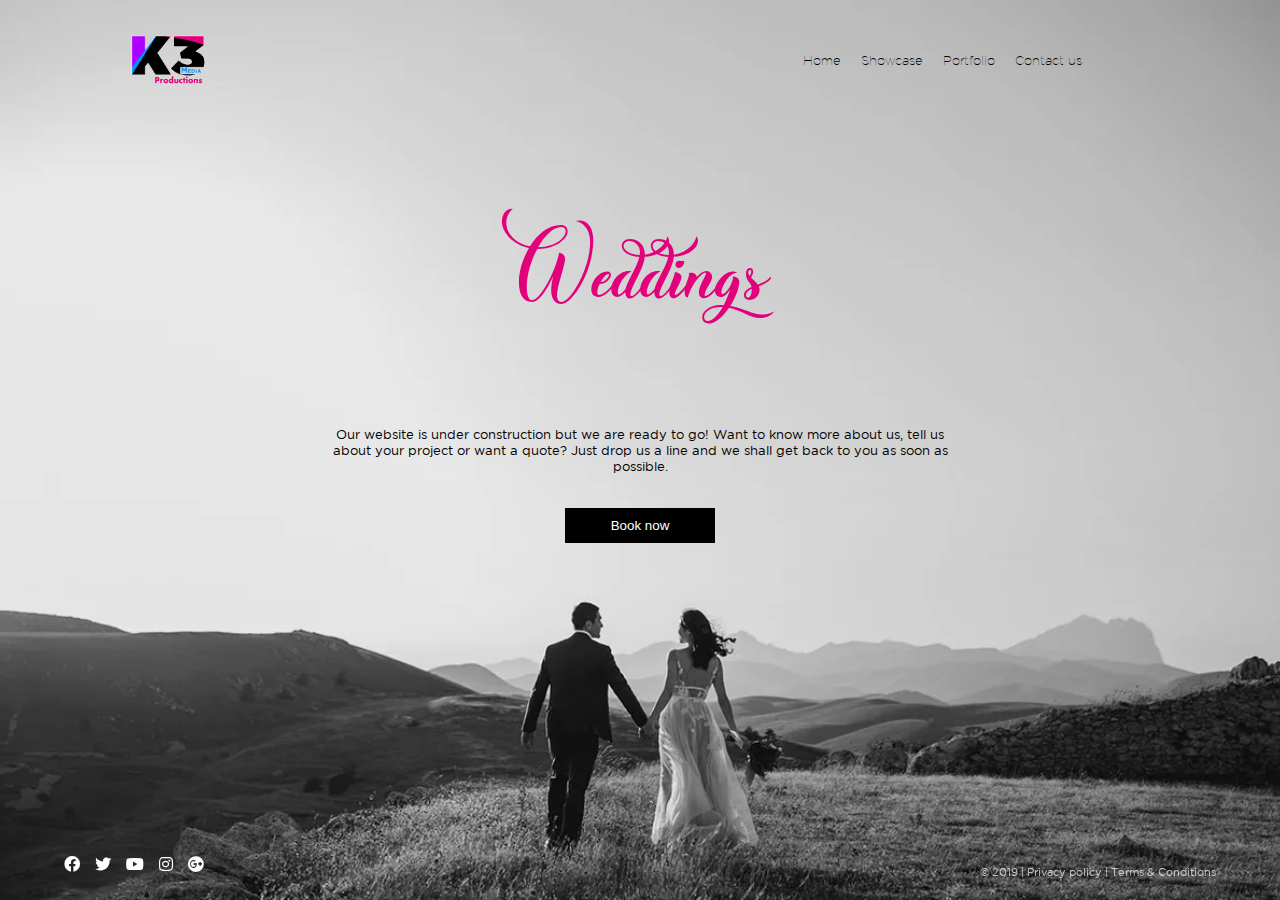
<file: index.html>
<!DOCTYPE html>
<html>
<head>

	<title>K3 Media</title>


<!-- Yandex.Metrika counter -->
<script type="text/javascript" >
   (function(m,e,t,r,i,k,a){m[i]=m[i]||function(){(m[i].a=m[i].a||[]).push(arguments)};
   m[i].l=1*new Date();k=e.createElement(t),a=e.getElementsByTagName(t)[0],k.async=1,k.src=r,a.parentNode.insertBefore(k,a)})
   (window, document, "script", "https://mc.yandex.ru/metrika/tag.js", "ym");

   ym(56202607, "init", {
        clickmap:true,
        trackLinks:true,
        accurateTrackBounce:true,
        webvisor:true,
        ecommerce:"dataLayer"
   });
</script>
<noscript><div><img src="https://mc.yandex.ru/watch/56202607" style="position:absolute; left:-9999px;" alt="" /></div></noscript>
<!-- /Yandex.Metrika counter -->





<!-- Global site tag (gtag.js) - Google Analytics -->
<script async src="https://www.googletagmanager.com/gtag/js?id=UA-126725333-7"></script>
<script>
  window.dataLayer = window.dataLayer || [];
  function gtag(){dataLayer.push(arguments);}
  gtag('js', new Date());

  gtag('config', 'UA-126725333-7');
</script>










	

	<meta charset="utf-8">
	<!-- <META NAME="robots" CONTENT="noindex,nofollow"> -->
	<meta name="viewport" content="width=device-width, initial-scale=1">
	<meta name="description" content="k3 Media Weddings">
	<meta name="keywords" content="Weddings">
	<link rel="icon" type="image/ico" href="pictures/k3logo.png" />
	<link rel="stylesheet" type="text/css" href="css/k3WeddingsStyling.css">
	<link rel="stylesheet" type="text/css" href="css/all.css">

</head>

<body>

	<div id="top">

			<div class="home_logo"><a href=""></a></div>
			
			
			<div class="menu">
				<ul>
					<a href=""><li>Home</li></a>
					<a href=""><li>Showcase</li></a>
					<a href=""><li>Portfolio</li></a>
					<a href="mailto:info@k3media.net"><li>Contact us</li></a>
				</ul>
			</div>
		
	</div>






	<main>

		<div class="mobile_logo">
			<i class="fas fa-bars"></i>
			<div class="img"></div>
			<i class="fas fa-search"></i>
		</div>


		<div class="right_msg">
			<h1>Weddings</h1>
			<p>Our website is under construction but we are ready to go!
				Want to know more about us, tell us about your project or want a quote?
				Just drop us a line and we shall get back to you as soon as possible.
			</p>
			<a href="mailto:info@k3media.net" title="Reach out to us"><button>Book now</button></a>	
		</div>
		

	</main>



	<footer>
		<div id="footer_left">
			<a href="https://web.facebook.com/K3MediaKE"><i class="fab fa-facebook"></i></a>			
			<a href=""><i class="fab fa-twitter"></i></a>
			<a href="https://www.youtube.com/channel/UCIXK1anv6RQ49JodH1cbdCA"><i class="fab fa-youtube"></i></a>
			<a href=""><i class="fab fa-instagram"></i></a>
			<a href=""><i class="fab fa-google-plus"></i></a>		
		</div>

		<div id="footer_right">
			<p>
				&copy 2019 
				|
				<a href="">Privacy policy</a>
				|
				<a href="">Terms & Conditions</a>
			</p>
			
		</div>

	</footer>



		


</body>
</html>
</file>
<file: css/k3WeddingsStyling.css>
@font-face {
  font-family: Gotham-Thin;
  src: url(../fonts/Gotham-Thin.ttf);
}

@font-face {
  font-family: Gotham-Book;
  src: url(../fonts/Gotham-Book.ttf);
}

@font-face {
  font-family: Gotham-Bold;
  src: url(../fonts/Gotham-Bold.ttf);
}

@font-face {
  font-family: HelveticaLTStd-BoldCond_0;
  src: url(../fonts/HelveticaLTStd-BoldCond_0.otf);
}

@font-face {
  font-family: ChristmasWish-Calligraphy;
  src: url(../fonts/ChristmasWish-Calligraphy.otf);
}

body{
	margin:0;
	padding: 0;
	background: url('../pictures/couplePic.webp') no-repeat;
	/* background: url('../pictures/geoffrey-arduini-ea9Zg7HkFXQ-unsplash.jpg') no-repeat; */
	background-size: cover;
	background-attachment: fixed;
	background-position: center;
	display: flex;
	flex-direction: column;
	align-items: center;
	justify-content: center;
}


#top{
	display: flex;
	justify-content: space-between;	
	padding: 20px 0 0 0;
	width: 80vw;
	height: 10vh;
	/* background: white; */
}

#top .home_logo{
	background: url('../pictures/k3logo.png') no-repeat;
	background-size: contain;
	width: 80px;
}


#top .menu{
	/* width: 35vw; */
	/* background: red; */
	padding-right: 50px;
}

#top .menu a{
	color: black;
	text-decoration: none;
}

#top .menu a:hover{
	color: #e3007b;
}

#top .menu ul{
	list-style-type: none;
	font-family: Gotham-Thin;
	font-size: 0.8rem;
}

#top .menu ul li{
	float: left;
	padding: 20px 20px 0 0;
}


main{
	/* background: rgba(255,255,255,.2); */
	

	
}

main .mobile_logo{
	display: none;
	
	align-content: center;
	justify-content: space-between;
	height: 60px; 
	width: 100vw;
	padding: 10px;

}

main .mobile_logo i{
	font-size: 1.8rem;
	padding: 15px 0 0 10px;
	color: #000;
}

main .mobile_logo .img{
	height: 60px;
	width: 60px;
	background: url('../pictures/k3logo.png') no-repeat;
	background-size: contain;
	border: none;
}


main h1{
	font-family: ChristmasWish-Calligraphy;
	font-weight: normal;
	font-size: 7rem;
	text-align: center;
	color: #e3007b;
	/* color: #b5b5b5; */
}



main .right_msg{
	display: flex;
	flex-direction: column;
	align-items: center;
	margin: auto;
	
	
	
	font-family: Gotham-Book;
}

main .right_msg p{
	padding: 20px;
	text-align: center;
	font-size: 0.8rem;
	width: 50vw;
}

main .right_msg button{
	width: 150px;
	padding: 10px;
	border: none;
	background: black;
	color: white;
}

main .right_msg button:hover{
	background: none;
	color: #ae00ff;
	font-weight: bold;
	border: 1px solid #0090ff;
	cursor: pointer;
}

footer{
	display: flex;
	justify-content: space-between;
	/* background: blue; */
	height: 5vh;
	width: 90vw;
	padding: 20px 0 0 0;
	font-family: Gotham-Book;
	position: fixed;
	bottom: 0;
}

footer .footer_left{
	display: flex;
	align-items: center;	
	justify-content: center;
	margin: auto;
}



footer i{
	padding: 0 10px 0 0;
}

footer a{
	color: white;
	text-decoration: none;
}

footer a:hover{
	color: #e3007b;
}

footer p{
	font-size: 0.7rem;
	color: rgba(255,255,255,0.7);
}

#footer_right a{
	color: rgba(255,255,255,0.7);
}







@media only screen and (max-width: 425px){
	#top{
		display: none;
	}

	main .mobile_logo{
		display: flex;
	}

	main{
		height: 90vh;
		align-items: flex-start;
		
	}

	main h1{
		width: 100vw;
		font-size: 5rem;
		height: 10px;
	}

	main .right_msg{
		width: 100vw;
		padding: 0;
		height: auto;
	}

	main .right_msg p{
		width: 80vw;
		padding: 40px 0 10px 0;
	}

	footer{
		justify-content: center;
		width: 110vw;
		background: rgba(0,0,0,.5);
	}

	footer .footer_left{
		width: 50vw;
		background: red;
	}

	footer i{
		padding: 0 20px 0 0;
		font-size: 1.2rem;
	}

	footer p{
		display: none;
	}
}
</file>
